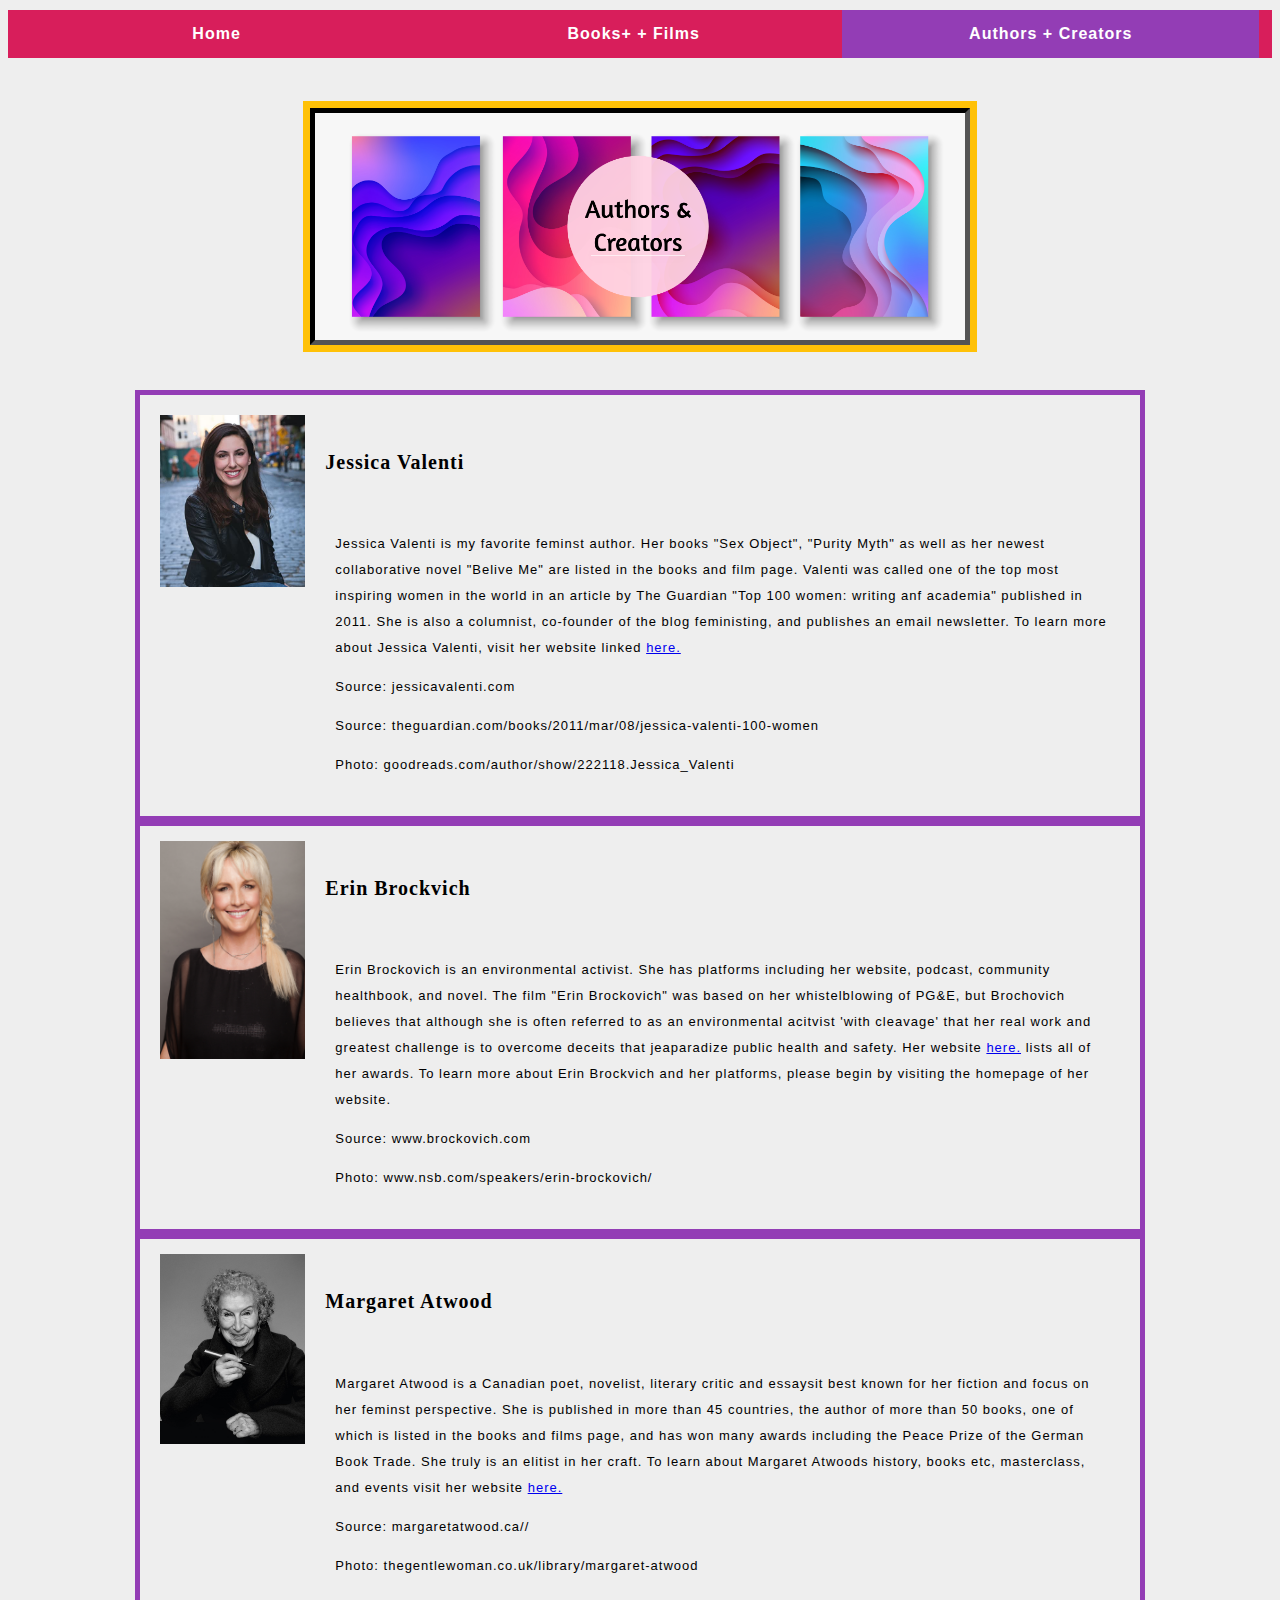
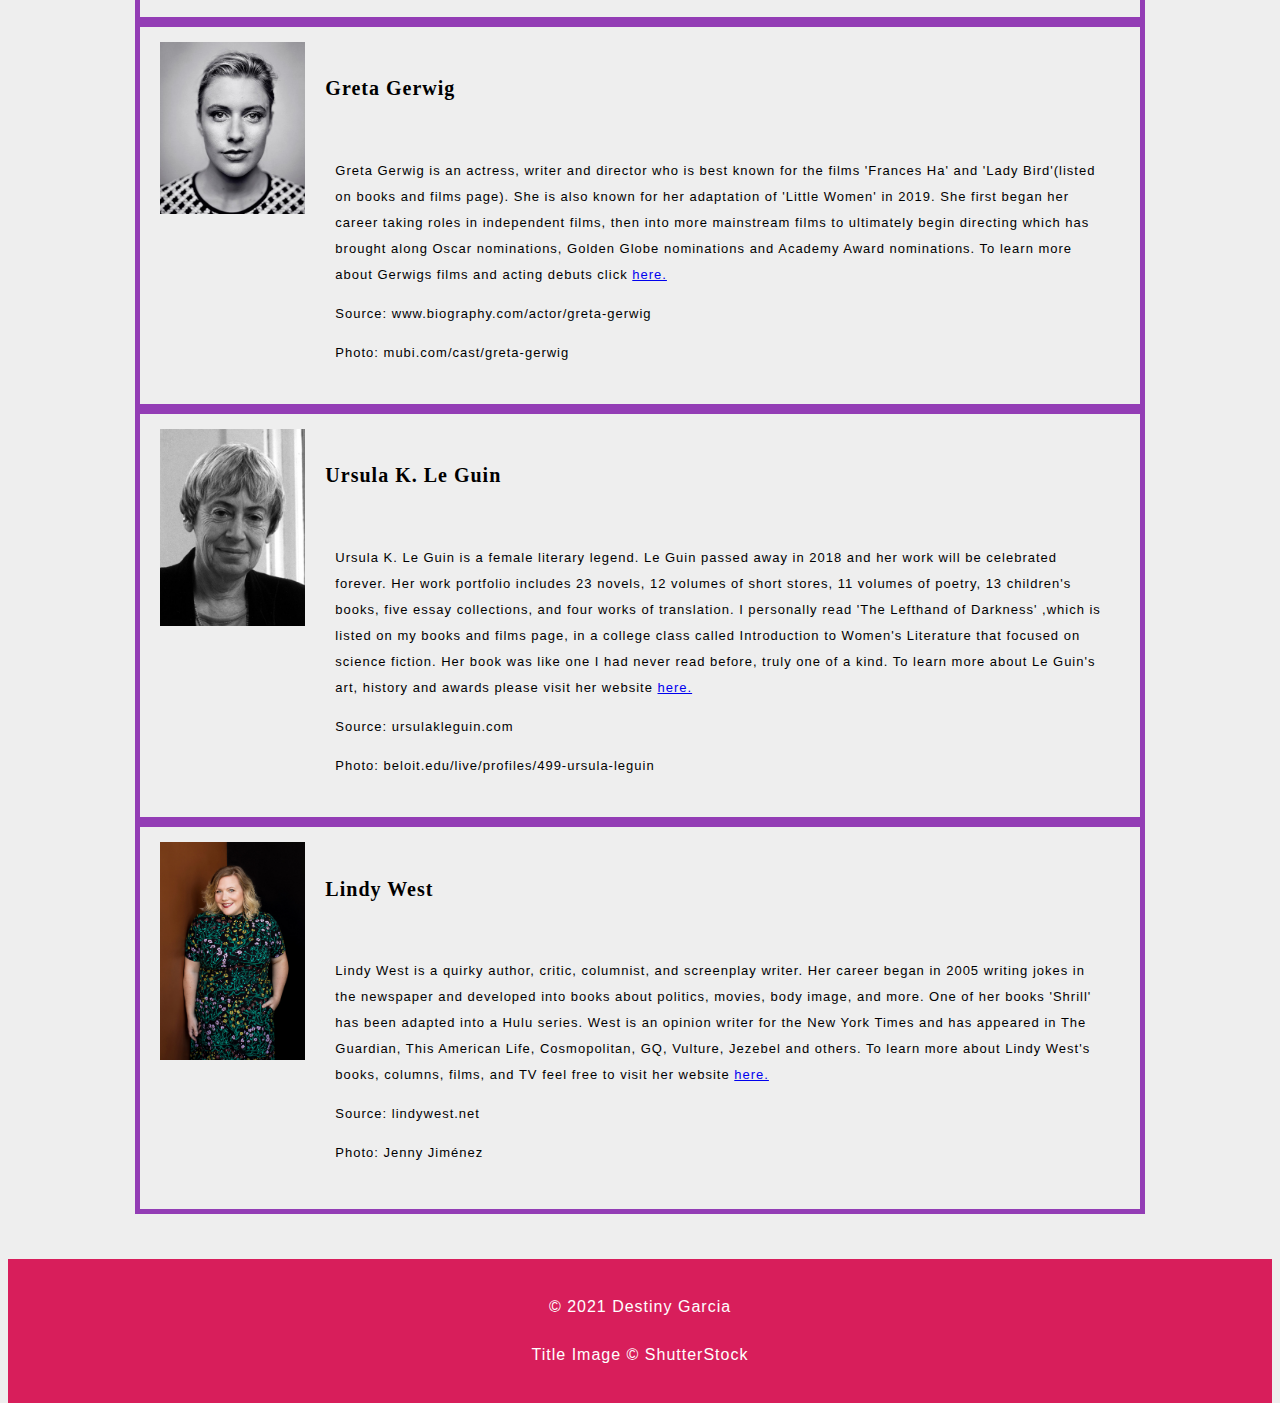
<file: authorsandcreators.html>
<!DOCTYPE html>
<html lang="en">
	<head>
		<title>Tips | Feminism Books and Movies</title>
		<meta charset="utf-8">
		<meta name="description" content="Destiny Garcia's website for J4502/7502.">
		<meta name="author" content="Destiny Garcia">
		<meta name="keywords" content="Destiny Garcia, Feminism, a11y"/>
		<link rel="stylesheet" href="styles.css">
	</head>
	<body>
		<a class="skip-link" href="#content">Skip to content</a>
		<nav>
			<ul>
				<li><a href="index.html">Home</a></li>
				<li ><a href="booksandfilms.html">Books+ + Films</a></li>
				<li class="active"><a href="authorsandcreators.html">Authors + Creators</a></li>
			</ul>
		</nav>



	<main id="content">
		<section class="banner" id="Films">
			<h1 class="sr-only"> Films </h1>
			<img src="authors.png" alt="Authors and Creators"/>
		</section>

	<section class="composition">
		<div class="composition-img">
			<img src="JessicaValentiPortrait.jpg" alt="Portrait of Jessica Valenti, a woman with olive skin, long dark brown hair and brown eyes. She is wearing a white shirt with a black leather jacket.">
		</div>
		<div class="composition-text">
	<h4> Jessica Valenti </h4>
			<div class="composition-description">
					<p> Jessica Valenti is my favorite feminst author. Her books "Sex Object", "Purity Myth" as well as her newest collaborative novel "Belive Me" are listed in the books and film page. Valenti was called one of the top most inspiring women in the world in an article by The Guardian "Top 100 women: writing anf academia" published in 2011. She is also a columnist, co-founder of the blog feministing, and publishes an email newsletter. To learn more about Jessica Valenti, visit her website linked <a href="https://www.jessicavalenti.com/" target="blank">here.</a> </p>
					<p>Source: jessicavalenti.com </p>
					<p>Source: theguardian.com/books/2011/mar/08/jessica-valenti-100-women </p>
					<p>Photo: goodreads.com/author/show/222118.Jessica_Valenti </p>
		</div>
	</section>

  <section class="composition">
		<div class="composition-img">
			<img src="erin.jpg" alt="Portrait of Erin Brockovich, a woman with light pale skin and blonde hair. Her hair is a in a side braid hanging over her right shoulder. She is wearing a silver necklace and a black blouse.">
		</div>
		<div class="composition-text">
		<h4> Erin Brockvich </h4>
			<div class="composition-description">
				<p>Erin Brockovich is an environmental activist. She has platforms including her website, podcast, community healthbook, and novel. The film "Erin Brockovich" was based on her whistelblowing of PG&E, but Brochovich believes that although she is often referred to as an environmental acitvist 'with cleavage' that her real work and greatest challenge is to overcome deceits that jeaparadize public health and safety. Her website <a href="https://www.brockovich.com/my-awards/" target=_blank>here.</a> lists all of her awards. To learn more about Erin Brockvich and her platforms, please begin by visiting the homepage of her website. </p>
<p> Source: www.brockovich.com </p>
<p> Photo: www.nsb.com/speakers/erin-brockovich/
		</div>
	</section>

  <section class="composition">
		<div class="composition-img">
			<img src="atwood.jpg" alt="Portrait of Margaret Atwood, an older woman with short curly hair. She is wearing a long sleeve sweater and she is smirking at the camera, holding a pen in her hand as if she is about to write something down. The image is in black and white.">
		</div>
		<div class="composition-text">
			<h4> Margaret Atwood </h4>
			<div class="composition-description">
				<p>Margaret Atwood is a Canadian poet, novelist, literary critic and essaysit best known for her fiction and focus on her feminst perspective. She is published in more than 45 countries, the author of more than 50 books, one of which is listed in the books and films page, and has won many awards including the Peace Prize of the German Book Trade. She truly is an elitist in her craft. To learn about Margaret Atwoods history, books etc, masterclass, and events visit her website <a href="margaretatwood.ca//" target="_blank">here.</a>  </p>
				<p> Source: margaretatwood.ca//</p>
				<p> Photo: thegentlewoman.co.uk/library/margaret-atwood </p>
		</div>
	</section>

  <section class="composition">
		<div class="composition-img">
			<img src="greta.jpg" alt="Portrait of Greta Gerwig, a woman with her hair slick back. The photo is in black and white. She is wearing a polka-dot shirt and is smiling without her teeth. ">
		</div>
		<div class="composition-text">
			<h4> Greta Gerwig </h4>
			<div class="composition-description">
				<p>Greta Gerwig is an actress, writer and director who is best known for the films 'Frances Ha' and 'Lady Bird'(listed on books and films page). She is also known for her adaptation of 'Little Women' in 2019. She first began her career taking roles in independent films, then into more mainstream films to ultimately begin directing which has brought along Oscar nominations, Golden Globe nominations and Academy Award nominations. To learn more about Gerwigs films and acting debuts click <a href="https://www.imdb.com/name/nm1950086/" target="_blank">here.</a>  </p>
				<p> Source: www.biography.com/actor/greta-gerwig </p>
				<p> Photo: mubi.com/cast/greta-gerwig</p>

	</section>

  <section class="composition">
		<div class="composition-img">
			<img src="ursula.jpg" alt="Portrait of Ursula K. Le Guin, an older women with short hair and short bangs. She is smiling without her teeth wearing a black blazer.">
		</div>
		<div class="composition-text">
			<h4> Ursula K. Le Guin </h4>
			<div class="composition-description">
				<p> Ursula K. Le Guin is a female literary legend. Le Guin passed away in 2018 and her work will be celebrated forever. Her work portfolio includes 23 novels, 12 volumes of short stores, 11 volumes of poetry, 13 children's books, five essay collections, and four works of translation. I personally read 'The Lefthand of Darkness' ,which is listed on my books and films page, in a college class called Introduction to Women's Literature that focused on science fiction. Her book was like one I had never read before, truly one of a kind. To learn more about Le Guin's art, history and awards please visit her website <a href="https://www.ursulakleguin.com/" target="_blank">here.</a>  </p>
				<p> Source: ursulakleguin.com</p>
				<p> Photo: beloit.edu/live/profiles/499-ursula-leguin</p>
			</div>

	</section>


    <section class="composition">
  		<div class="composition-img">
  			<img src="lindywestportrait.jpg" alt="Portrait of Lindy West, a woman with shoulder length dirty blonde hair. She is standing up, leaning against a wall with her right hand in her dress pocket. She is smiling at the camera with a wide grin. She is wearing a green floral dress and red lipstick. ">
  		</div>
  		<div class="composition-text">
				<h4> Lindy West </h4>
  			<div class="composition-description">
  				<p> Lindy West is a quirky author, critic, columnist, and screenplay writer. Her career began in 2005 writing jokes in the newspaper and developed into books about politics, movies, body image, and more. One of her books 'Shrill' has been adapted into a Hulu series. West is an opinion writer for the New York Times and has appeared in The Guardian, This American Life, Cosmopolitan, GQ, Vulture, Jezebel and others. To learn more about Lindy West's books, columns, films, and TV feel free to visit her website <a href="https://www.lindywest.net/" target="_blank">here.</a> </p>
					<p> Source: lindywest.net</p>
					<p> Photo: Jenny Jiménez</p>
  			</div>

			</main>
			<footer>
			<p> © 2021 Destiny Garcia </p>
			<p> Title Image © ShutterStock </p>
			</footer>
				</body>
			</html>

  	</section>
</file>
<file: styles.css>
body {
  margin-top:10px;
  margin-bottom: 0px;
  padding: 5;
  font-family: 'Mukta', sans-serif;
  text-align: left;
  background-color:#eeeeee;
  letter-spacing: 1px;
  line-height: 2;

}


}
a:hover {
  color: hotpink;
  font-weight: bold;
}

h4{
  font-family: 'Bebas Neue', cursive;
  text-align: left;
  font-size: 20px
}


h1 {
  font-family: 'Bebas Neue', cursive;
  text-align: center;
  font-size: 40px;
  color:transparent;
  border: 5px solid black;
  border-style: inset;
  outline: #ffc107 solid 7px;
}

h2{
font-family: 'Mukta', sans-serif;
text-align: center;

}
h5{
  font-family: 'Bebas Neue', cursive;
  text-align: center;
  font-size: 40px;
  color: #ffc107
  border: 20px solid black;
  border-style: inset;
  outline: #ffc107 solid 7px;
  margin-left: 4px;
  margin-right: 4px;
  margin-bottom: 50px;
  margin-top: 50px;
  padding: 20px;
  background-color: #f5f5f5;
}

h6{
  font-family: 'Bebas Neue', cursive;
  text-align: center;
  font-size: 40px;
  color: #ffc107
  border: 20px solid black;
  border-style: inset;
  outline: #ffc107 solid 7px;
  margin-left: 4px;
  margin-right: 4px;
  margin-bottom: 50px;
  margin-top: 50px;
  padding: 20px;
  background-color: #f5f5f5;
}

h3{
  font-family: 'Mukta', sans-serif;
  text-align: center;
}

.banner{
  border: 5px solid black;
  border-style: inset;
  outline: #ffc107 solid 7px;
  width:95%;
  max-width: 900px;
  margin: 50px auto;
  padding: 0;
}


.banner img{
  width: 100%;
  height: auto;
  display:block;
}



.sr-only {
  position: absolute;
  width: 1px;
  height: 1px;
  padding: 0;
  margin: -1px;
  overflow: hidden;
  clip: rect(0, 0, 0, 0);
  white-space: nowrap;
  border: 0;
}

table {
  font-family: arial, sans-serif;
  border-collapse: collapse;
  width: 100%;
  outline: 5px solid #933DB5 ;
  margin-bottom: 20px;
}


td, th {
  border: 1px solid #dddddd;
  text-align: left;
  padding: 8px;

}


tr:nth-child(even) {
  background-color: #dddddd;
}


address {
font-size: 10px;
margin: 10px;
text-align: center;
}
div{
  font-size: 10px;
  margin: 10px;
  text-align: center;
}

#content {
  display: block;
  width: 90%;
  max-width: 1000px;
  margin: auto;

}


.composition {
  display:flex;
  flex-direction: column;
  width: 100%;
  box-sizing:border-box;
  margin: auto;

}

.composition-img {
  display:block;
  width: 90%;
  border:3px;
  height: 100%;
}

.composition-img img {
  width:100%;
  height:auto;
}

.composition-text {
  display: flex;
  width: 50%;
  flex-direction: column;
  text-align: left;
  font-size: 13px;
}

.composition-review {
text-align: left;
font-style: oblique;
font-size: 13px;
}

.composition-description {
text-align: left;
font-size: 13px;

}


section {
  margin: 1rem auto;
  display: block;
  color: #933DB5
  border: 1px solid black;
  outline: #933DB5 solid 5px;
  margin-left: 150px;
  margin-right: 150px;
  margin-top: 10px;
  margin-bottom: 50px;
  padding: 10px;
}

nav {
  background: #D81E5B;
  height: 9rem;
}

nav ul, .bigNumberList, .iconList {
  list-style-type: none;
  margin: 0px;
  padding: 0px;

}

.bigNumberList, .iconList {
  display: inline-block;
}

nav ul {
  height: 100%;
}

nav li, .bigNumberList li, .iconList li {
  width: 100%;
  height: 33.333333%;
  float: left;
  display: block;
  font-size: 1rem;
  box-sizing: border-box;
  text-align: center;


}

nav a {
    color: #FFFFFF;
    font-weight: bold;
    text-decoration: none;
    padding: 0.5rem;
    width: 100%;
    height: 100%;
    display: block;
    box-sizing: border-box;
}

nav a:focus {
  background: #C6D8D3;
  color: #D81E5B;
}

.active {
  color: #8CBFCF;
  background:#933DB5;
}

.bigNumberList li, .iconList li {
  padding: 1rem;
}

.bigNumber {
  width: 100%;
  font-size: 1.5rem;
  font-weight: bold;
  color: #D81E5B;
  display: block;
}

.iconList img {
  width: 100%;
  margin: 0px;
  max-width: 200px;
  height: auto;
  display:block;
  background: #D81E5B;
  border-radius: 2rem;
}

.percentage {
  width: 100%;
  display: block;
  font-weight: bolder;
  margin-top: 1rem;
}

footer {
  background: #D81E5B;
  color: #ffffff;
  text-align:center;
  margin-top: 50px;
  padding: 1rem;
}

.skip-link {
  position: absolute;
  width: 1px;
  height: 1px;
  padding: 0;
  margin: -1px;
  overflow: hidden;
  border: 0;
  font-size: 1.5rem;
}

.skip-link:focus {
  width: unset;
  height: unset;
  position: relative;
  margin: unset;
  padding: unset;
}

@media (min-width: 425px) {

.iconList li {
  width: 50%;
}



@media (min-width: 655px) {
  .banner{
    width:65%;
  }
  nav {
    height: 3rem;
  }
  nav li {
    height: 100%;
  }
  nav li, .iconList li {
    width: 33%;
  }
  .bigNumberList li{
    width: 50%
  }
  .composition-img {
    width:150px;
  }
  .composition-text {
    width:calc(100% - 160px);
    margin-left: 10px;
  }
  .composition {
    flex-direction: row;
  }
}

@media (min-width: 850px) {

.iconList li {
  width: 20%;
}

}
</file>
